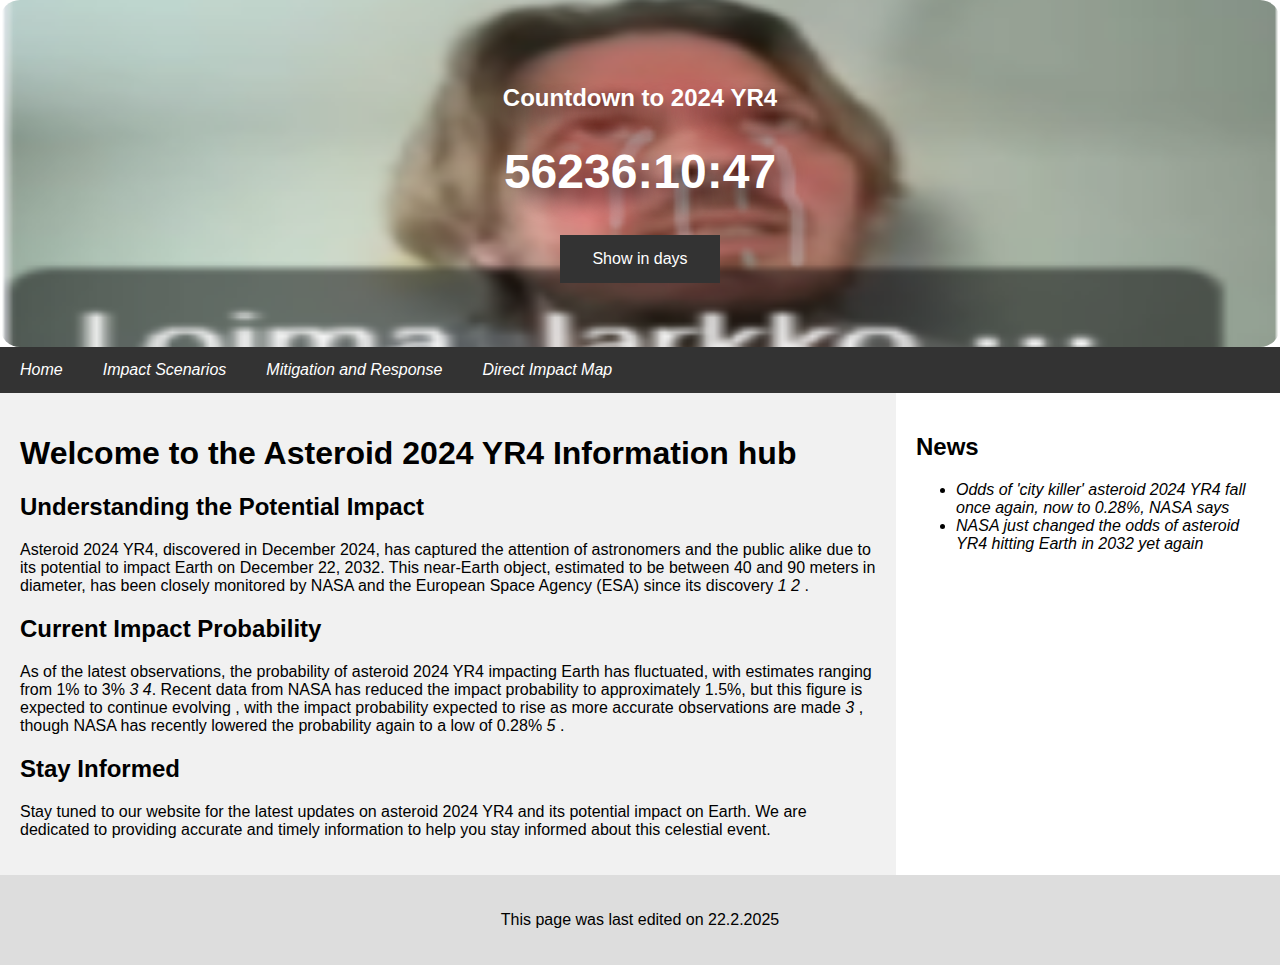
<file: Harjoitustyö – kopio/index.html>
<!DOCTYPE html>
<html>
<head>
    <title>Countdown To Impact</title>
    <link rel="stylesheet" href="css/tyylit.css">
    <meta charset="UTF-8">
    <meta name="viewport" content="width=device-width, initial-scale=1">
    <script>
        var showDays = false;

        function toggleDisplay() {
            showDays = !showDays;
            if (showDays) {
                document.getElementById("toggleButton").innerText = "Show in hours";
            } else {
                document.getElementById("toggleButton").innerText = "Show in days";
            }
            calculateTime();
        }

        function isLeapYear(year) { //Karkausvuosia varten
            return (year % 4 === 0 && year % 100 !== 0) || (year % 400 === 0);
        }

        function DaysBetween(startDate, endDate) {
            var startYear = startDate.getUTCFullYear();
            var endYear = endDate.getUTCFullYear();
            var days = 0;

            for (var year = startYear; year <= endYear; year++) {
                days += isLeapYear(year) ? 366 : 365;
            }

            var startDayOfYear = Math.floor((startDate - new Date(Date.UTC(startYear, 0, 1))) / (1000 * 60 * 60 * 24));
            var endDayOfYear = Math.floor((endDate - new Date(Date.UTC(endYear, 0, 1))) / (1000 * 60 * 60 * 24));
            
            days -= startDayOfYear;
            days -= (isLeapYear(endYear) ? 366 : 365) - endDayOfYear;

            return days;
        }

        function calculateTime() {
            var targetDate = new Date(Date.UTC(2032, 11, 22, 12, 0, 0)); // Aika UTC, jotta sama muilla aika vyöhykkeillä
            var now = new Date();
            var timeDifference = targetDate.getTime() - now.getTime();

            var days = DaysBetween(now, targetDate);
            var hours = Math.floor((timeDifference % (1000 * 60 * 60 * 24)) / (1000 * 60 * 60));
            var minutes = Math.floor((timeDifference % (1000 * 60 * 60)) / (1000 * 60));
            var seconds = Math.floor((timeDifference % (1000 * 60)) / 1000);

            if (showDays) {
                document.getElementById("timeLeft").innerHTML = + days + " days, " +
                hours + ":" + (minutes < 10 ? "0" : "") + minutes + ":" + (seconds < 10 ? "0" : "") + seconds;
            } else {
                var totalHours = Math.floor(timeDifference / (1000 * 60 * 60));
                document.getElementById("timeLeft").innerHTML = totalHours + ":" +
                (minutes < 10 ? "0" : "") + minutes + ":" + (seconds < 10 ? "0" : "") + seconds;
            }
        }

        setInterval(calculateTime, 1000);
    </script>
</head>

<body onload="calculateTime()">

<div class="header">
  <p class="note">Countdown to 2024 YR4</p>
  <h1 id="timeLeft"></h1>
  <button id="toggleButton" onclick="toggleDisplay()">Show in days</button>
</div>

<div class="navbar">
  <a href="index.html"> Home</a>
  <a href="html/impact.html"> Impact Scenarios</a>
  <a href="html/mitigation.html"> Mitigation and Response</a>
  <a href="html/map.html"> Direct Impact Map</a>
</div>

<div class="row">
  <div class="main">
    <h1>Welcome to the Asteroid 2024 YR4 Information hub</h1>

    <h2>Understanding the Potential Impact</h2>
        <p>Asteroid 2024 YR4, discovered in December 2024, has captured the attention of
          astronomers and the public alike due to its potential to impact Earth on December 22, 
          2032. This near-Earth object, estimated to be between 40 and 90 meters in diameter, has
          been closely monitored by NASA and the European Space Agency (ESA) since its discovery
          <a href="https://science.nasa.gov/solar-system/asteroids/2024-yr4/"> 1</a> <a href="https://www.esa.int/Space_Safety/Planetary_Defence/ESA_actively_monitoring_near-Earth_asteroid_2024_YR4"> 2</a>
          .
        </p>

    <h2>Current Impact Probability</h2>
        <p>As of the latest observations, the probability of asteroid 2024 YR4 impacting Earth has
          fluctuated, with estimates ranging from 1% to 3%
          <a href="https://www.cbsnews.com/news/asteroid-hitting-earth-odds-go-up-again/"> 3</a> <a href="https://www.msn.com/en-ph/news/technology/nasa-massively-lowers-impact-risk-of-city-killer-asteroid-2024-yr4-to-1-in-360/ar-AA1zrcxW"> 4</a>. Recent data from NASA has reduced the
          impact probability to approximately 1.5%, but this figure is expected to continue 
          evolving , with the impact probability expected to rise as more accurate observations are made <a href="https://www.cbsnews.com/news/asteroid-hitting-earth-odds-go-up-again/"> 3</a>
          , though NASA has recently lowered the probability again to a low of 0.28% <a href="https://eu.jsonline.com/story/news/nation/2025/02/21/nasa-odds-2024-yr4-asteroid-city-killer/79333551007/"> 5</a></li>
          .
        </p>

    <h2>Stay Informed</h2>
        <p>Stay tuned to our website for the latest updates on asteroid 2024 YR4 and its potential
          impact on Earth. We are dedicated to providing accurate and timely information to help
          you stay informed about this celestial event.
        </p>
  </div>

  <div class="side">
    <h2>News</h2>
      <ul>
        <li><a href="https://eu.jsonline.com/story/news/nation/2025/02/21/nasa-odds-2024-yr4-asteroid-city-killer/79333551007/"> Odds of 'city killer' asteroid 2024 YR4 fall once again, now to 0.28%, NASA says</a></li>
        <li><a href="https://www.livescience.com/space/asteroids/nasa-changes-odds-of-the-asteroid-hitting-earth-in-2032-yet-again-but-this-time-its-good-news">NASA just changed the odds of asteroid YR4 hitting Earth in 2032 yet again</a></li>
      </ul>
  </div>
</div>

<div class="footer">
  <p>This page was last edited on 22.2.2025</p>
</div>

</body>
</html>
</file>
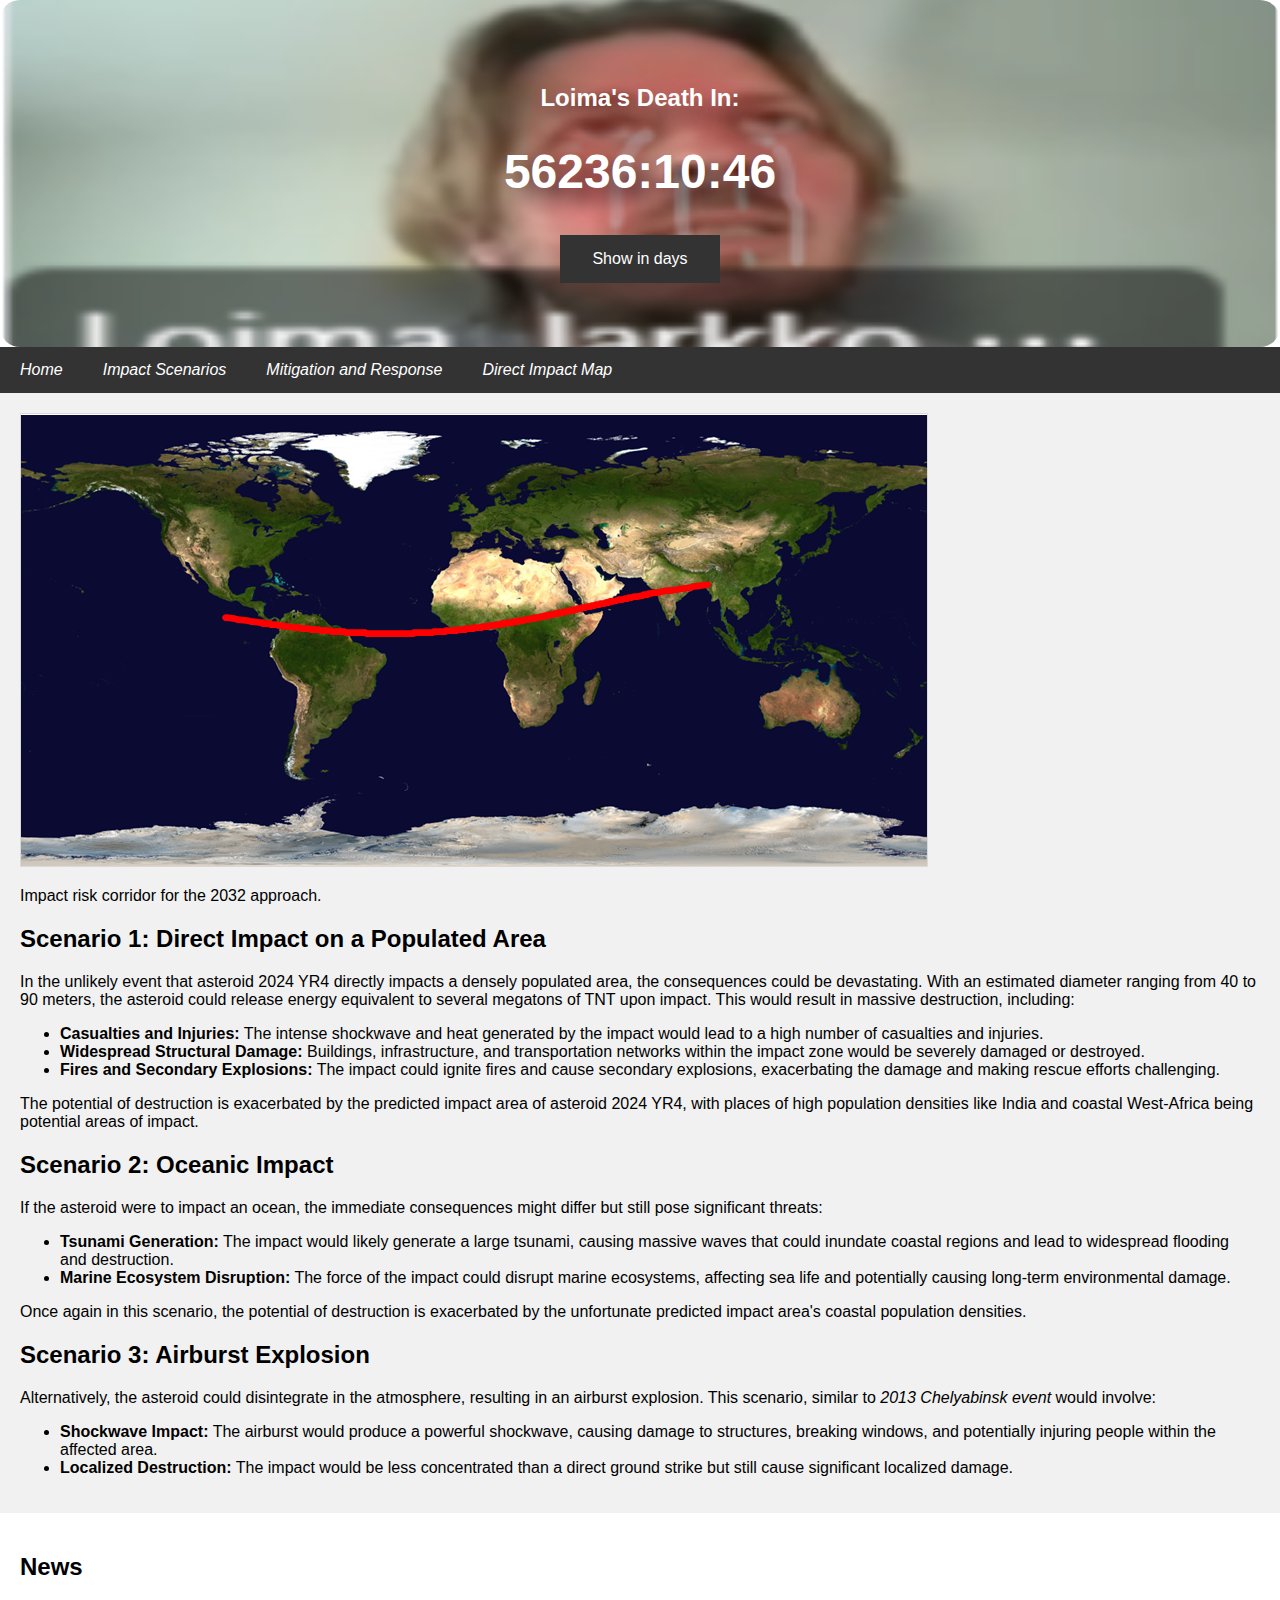
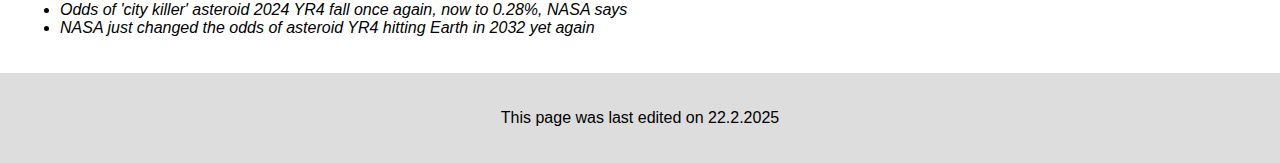
<file: Harjoitustyö – kopio/html/impact.html>
<!DOCTYPE html>
<html>
<head>
    <title>Countdown To Impact</title>
    <link rel="stylesheet" href="../css/tyylit.css">
    <meta charset="UTF-8">
    <meta name="viewport" content="width=device-width, initial-scale=1">
    <script>
        var showDays = false;

        function toggleDisplay() {
            showDays = !showDays;
            if (showDays) {
                document.getElementById("toggleButton").innerText = "Show in hours";
            } else {
                document.getElementById("toggleButton").innerText = "Show in days";
            }
            calculateTime();
        }

        function isLeapYear(year) { //Karkausvuosia varten
            return (year % 4 === 0 && year % 100 !== 0) || (year % 400 === 0);
        }

        function DaysBetween(startDate, endDate) {
            var startYear = startDate.getUTCFullYear();
            var endYear = endDate.getUTCFullYear();
            var days = 0;

            for (var year = startYear; year <= endYear; year++) {
                days += isLeapYear(year) ? 366 : 365;
            }

            var startDayOfYear = Math.floor((startDate - new Date(Date.UTC(startYear, 0, 1))) / (1000 * 60 * 60 * 24));
            var endDayOfYear = Math.floor((endDate - new Date(Date.UTC(endYear, 0, 1))) / (1000 * 60 * 60 * 24));
            
            days -= startDayOfYear;
            days -= (isLeapYear(endYear) ? 366 : 365) - endDayOfYear;

            return days;
        }

        function calculateTime() {
            var targetDate = new Date(Date.UTC(2032, 11, 22, 12, 0, 0)); // Aika UTC, jotta sama muilla aika vyöhykkeillä
            var now = new Date();
            var timeDifference = targetDate.getTime() - now.getTime();

            var days = DaysBetween(now, targetDate);
            var hours = Math.floor((timeDifference % (1000 * 60 * 60 * 24)) / (1000 * 60 * 60));
            var minutes = Math.floor((timeDifference % (1000 * 60 * 60)) / (1000 * 60));
            var seconds = Math.floor((timeDifference % (1000 * 60)) / 1000);

            if (showDays) {
                document.getElementById("timeLeft").innerHTML = days + " days, " +
                hours + ":" + (minutes < 10 ? "0" : "") + minutes + ":" + (seconds < 10 ? "0" : "") + seconds;
            } else {
                var totalHours = Math.floor(timeDifference / (1000 * 60 * 60));
                document.getElementById("timeLeft").innerHTML = totalHours + ":" +
                (minutes < 10 ? "0" : "") + minutes + ":" + (seconds < 10 ? "0" : "") + seconds;
            }
        }

        setInterval(calculateTime, 1000);
    </script>
</head>

<body onload="calculateTime()">

<div class="header">
  <p class="note">Loima's Death In:</p>
  <h1 id="timeLeft"></h1>
  <button id="toggleButton" onclick="toggleDisplay()">Show in days</button>
</div>

<div class="navbar">
  <a href="../index.html"> Home</a>
  <a href="../html/impact.html"> Impact Scenarios</a>
  <a href="../html/mitigation.html"> Mitigation and Response</a>
  <a href="../html/map.html"> Direct Impact Map</a>
</div>

<div class="row">
  <div class="main">
    <img src="../media/impact_risk.png" alt="Impact risk corridor for the 2032 approach on a map of the world">
    <p>Impact risk corridor for the 2032 approach.</p>
    <h2>Scenario 1: Direct Impact on a Populated Area</h2>
      <p>In the unlikely event that asteroid 2024 YR4 directly impacts a densely populated area, the
          consequences could be devastating. With an estimated diameter ranging from 40 to 90
          meters, the asteroid could release energy equivalent to several megatons of TNT upon
          impact. This would result in massive destruction, including: 
      </p>
      <ul>
        <li><strong>Casualties and Injuries:</strong> The intense shockwave and heat generated by the impact would lead to a high number of casualties and injuries.</li>
        <li><strong>Widespread Structural Damage:</strong> Buildings, infrastructure, and transportation networks within the impact zone would be severely damaged or destroyed.</li>
        <li><strong>Fires and Secondary Explosions:</strong> The impact could ignite fires and cause secondary explosions, exacerbating the damage and making rescue efforts challenging.</li>
      </ul>
      <p>The potential of destruction is exacerbated by the predicted impact area of asteroid 2024 YR4, with places of high population densities like India and coastal West-Africa being potential areas of impact.</p>
    <h2>Scenario 2: Oceanic Impact</h2>
      <p>If the asteroid were to impact an ocean, the immediate consequences might differ but still
      pose significant threats:
      </p>
      <ul>
        <li><strong>Tsunami Generation:</strong> The impact would likely generate a large tsunami, causing massive waves that could inundate coastal regions and lead to widespread flooding and destruction.</li>
        <li><strong>Marine Ecosystem Disruption:</strong> The force of the impact could disrupt marine ecosystems, affecting sea life and potentially causing long-term environmental damage.</li>
      </ul>
      <p>Once again in this scenario, the potential of destruction is exacerbated by the unfortunate predicted impact area's coastal population densities.</p>
    <h2>Scenario 3: Airburst Explosion</h2>
      <p>
        Alternatively, the asteroid could disintegrate in the atmosphere, resulting in an airburst explosion. This scenario, similar to <a href="https://en.wikipedia.org/wiki/Chelyabinsk_meteor"> 2013 Chelyabinsk event</a> would involve:
      </p>
      <ul>
        <li><strong>Shockwave Impact:</strong> The airburst would produce a powerful shockwave, causing damage to structures, breaking windows, and potentially injuring people within the affected area.</li>
        <li><strong>Localized Destruction:</strong> The impact would be less concentrated than a direct ground strike but still cause significant localized damage.</li>
      </ul>
  </div>

  <div class="side">
    <h2>News</h2>
    <ul>
      <li><a href="https://eu.jsonline.com/story/news/nation/2025/02/21/nasa-odds-2024-yr4-asteroid-city-killer/79333551007/"> Odds of 'city killer' asteroid 2024 YR4 fall once again, now to 0.28%, NASA says</a></li>
      <li><a href="https://www.livescience.com/space/asteroids/nasa-changes-odds-of-the-asteroid-hitting-earth-in-2032-yet-again-but-this-time-its-good-news">NASA just changed the odds of asteroid YR4 hitting Earth in 2032 yet again</a></li>
    </ul>
  </div>
</div>

<div class="footer">
  <p>This page was last edited on 22.2.2025</p>
</div>

</body>
</html>
</file>
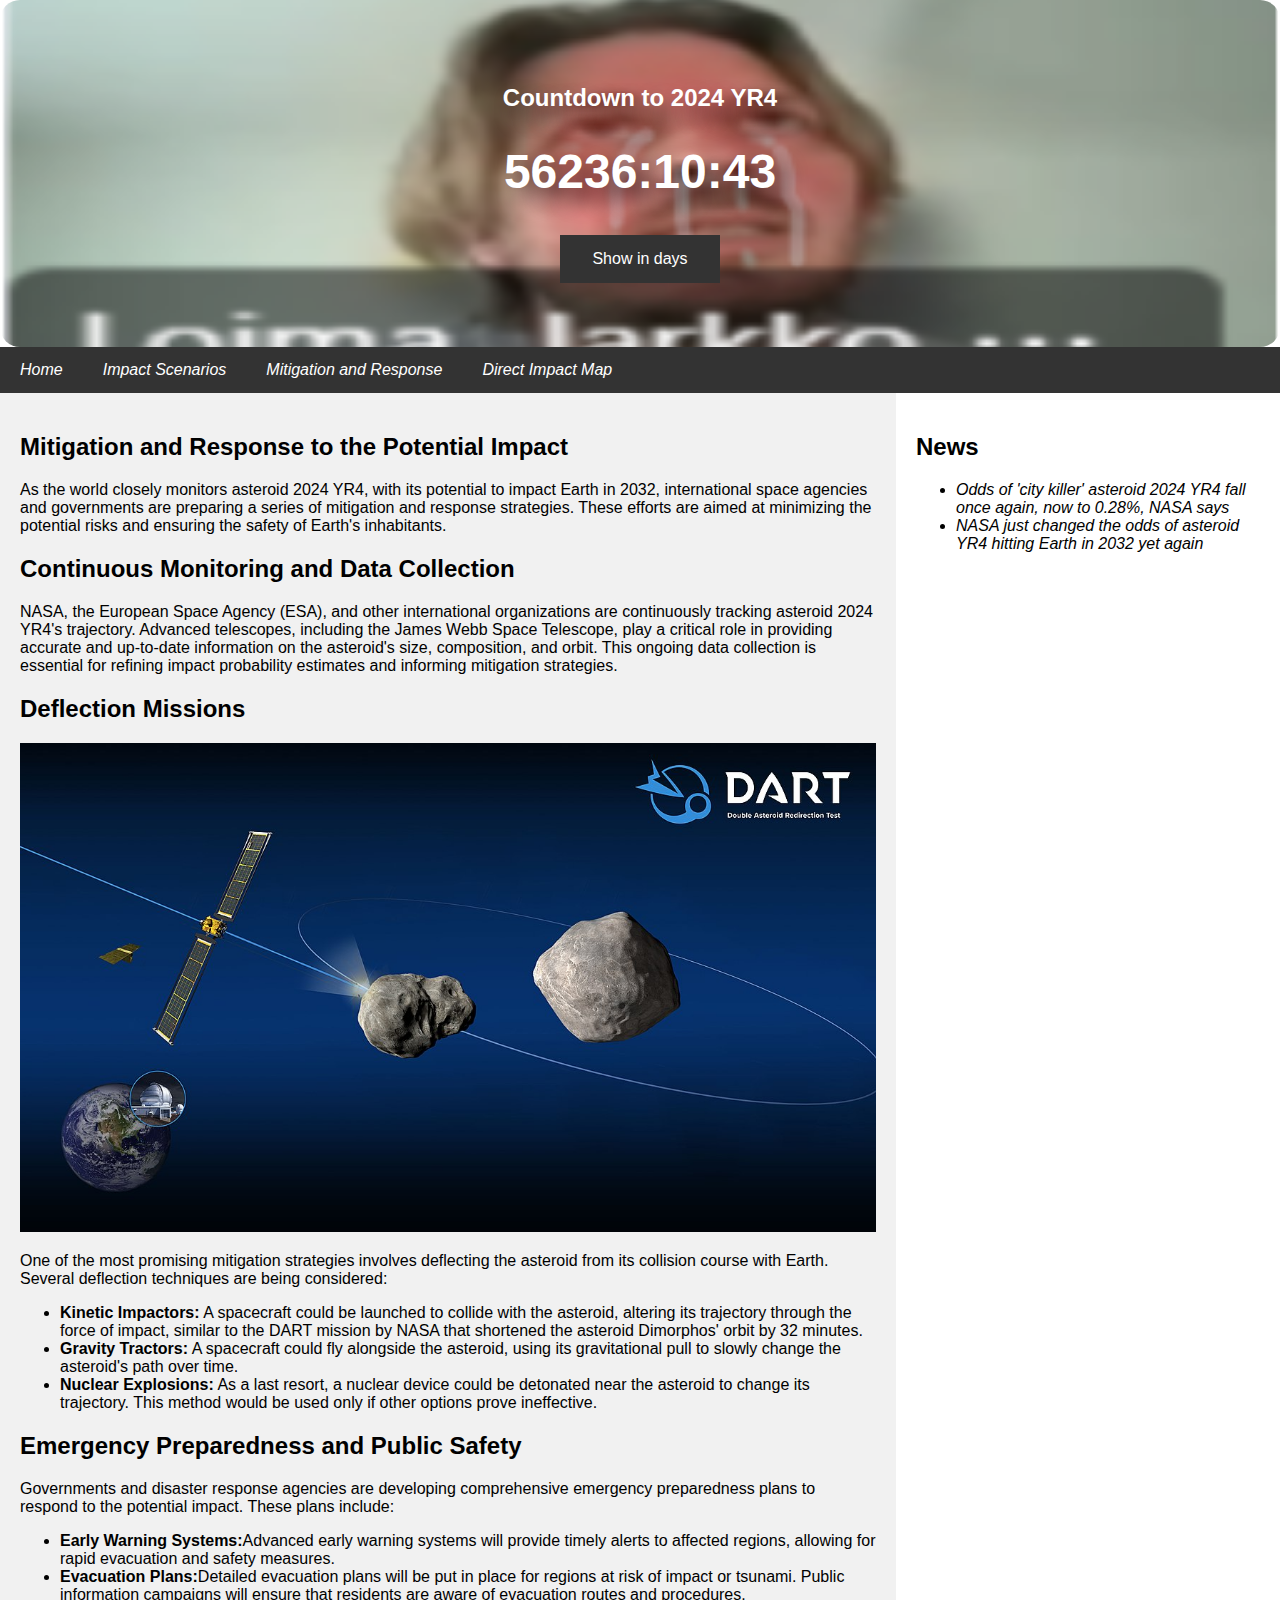
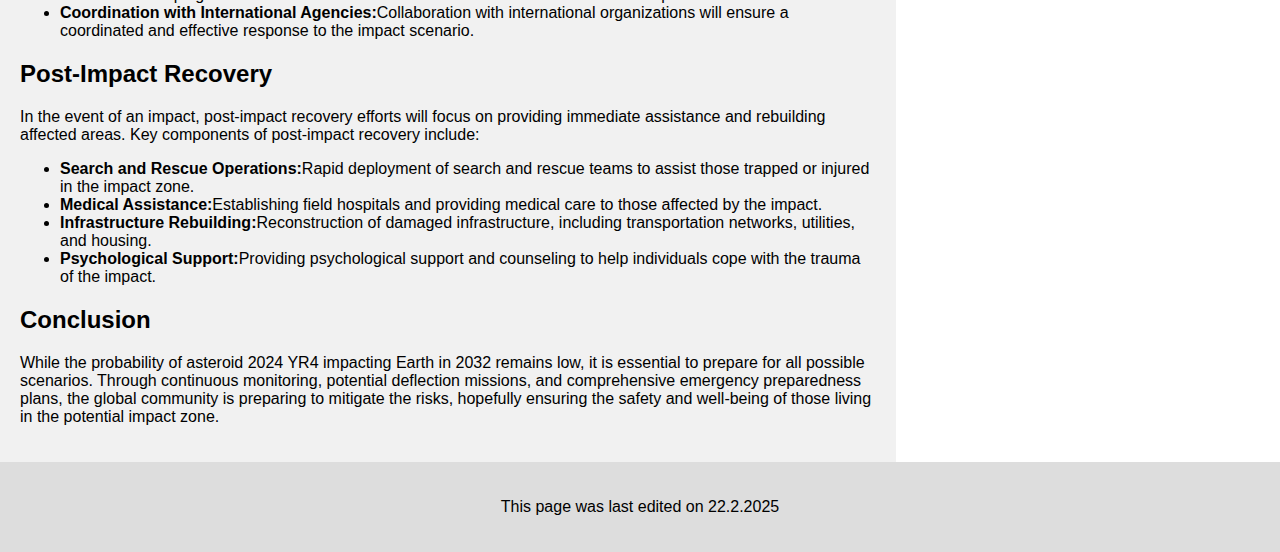
<file: Harjoitustyö – kopio/html/mitigation.html>
<!DOCTYPE html>
<html>
<head>
    <title>Countdown To Impact</title>
    <link rel="stylesheet" href="../css/tyylit.css">
    <meta charset="UTF-8">
    <meta name="viewport" content="width=device-width, initial-scale=1">
    <script>
        var showDays = false;

        function toggleDisplay() {
            showDays = !showDays;
            if (showDays) {
                document.getElementById("toggleButton").innerText = "Show in hours";
            } else {
                document.getElementById("toggleButton").innerText = "Show in days";
            }
            calculateTime();
        }

        function isLeapYear(year) { //Karkausvuosia varten
            return (year % 4 === 0 && year % 100 !== 0) || (year % 400 === 0);
        }

        function DaysBetween(startDate, endDate) {
            var startYear = startDate.getUTCFullYear();
            var endYear = endDate.getUTCFullYear();
            var days = 0;

            for (var year = startYear; year <= endYear; year++) {
                days += isLeapYear(year) ? 366 : 365;
            }

            var startDayOfYear = Math.floor((startDate - new Date(Date.UTC(startYear, 0, 1))) / (1000 * 60 * 60 * 24));
            var endDayOfYear = Math.floor((endDate - new Date(Date.UTC(endYear, 0, 1))) / (1000 * 60 * 60 * 24));
            
            days -= startDayOfYear;
            days -= (isLeapYear(endYear) ? 366 : 365) - endDayOfYear;

            return days;
        }

        function calculateTime() {
            var targetDate = new Date(Date.UTC(2032, 11, 22, 12, 0, 0)); // Aika UTC, jotta sama muilla aika vyöhykkeillä
            var now = new Date();
            var timeDifference = targetDate.getTime() - now.getTime();

            var days = DaysBetween(now, targetDate);
            var hours = Math.floor((timeDifference % (1000 * 60 * 60 * 24)) / (1000 * 60 * 60));
            var minutes = Math.floor((timeDifference % (1000 * 60 * 60)) / (1000 * 60));
            var seconds = Math.floor((timeDifference % (1000 * 60)) / 1000);

            if (showDays) {
                document.getElementById("timeLeft").innerHTML = days + " days, " +
                hours + ":" + (minutes < 10 ? "0" : "") + minutes + ":" + (seconds < 10 ? "0" : "") + seconds;
            } else {
                var totalHours = Math.floor(timeDifference / (1000 * 60 * 60));
                document.getElementById("timeLeft").innerHTML = totalHours + ":" +
                (minutes < 10 ? "0" : "") + minutes + ":" + (seconds < 10 ? "0" : "") + seconds;
            }
        }

        setInterval(calculateTime, 1000);
    </script>
</head>

<body onload="calculateTime()">

<div class="header">
  <p class="note">Countdown to 2024 YR4</p>
  <h1 id="timeLeft"></h1>
  <button id="toggleButton" onclick="toggleDisplay()">Show in days</button>
</div>

<div class="navbar">
    <a href="../index.html"> Home</a>
    <a href="../html/impact.html"> Impact Scenarios</a>
    <a href="../html/mitigation.html"> Mitigation and Response</a>
    <a href="../html/map.html"> Direct Impact Map</a>
</div>

<div class="row">
  <div class="main">
    <h2>Mitigation and Response to the Potential Impact</h2>
        <p>As the world closely monitors asteroid 2024 YR4, with its potential to impact Earth in
            2032, international space agencies and governments are preparing a series of mitigation
            and response strategies. These efforts are aimed at minimizing the potential risks and
            ensuring the safety of Earth's inhabitants.
        </p>

    <h2>Continuous Monitoring and Data Collection</h2>
        <p>NASA, the European Space Agency (ESA), and other international organizations are
            continuously tracking asteroid 2024 YR4's trajectory. Advanced telescopes, including the
            James Webb Space Telescope, play a critical role in providing accurate and up-to-date
            information on the asteroid's size, composition, and orbit. This ongoing data collection is
            essential for refining impact probability estimates and informing mitigation strategies.
        </p>

    <h2>Deflection Missions</h2>
    <img src="../media/DART.jpg" alt="A poster of NASA's DART mission" style="width: 100%; height: auto;">
        <p>One of the most promising mitigation strategies involves deflecting the asteroid from its
            collision course with Earth. Several deflection techniques are being considered:
        </p>
        <ul>
            <li><strong>Kinetic Impactors:</strong> A spacecraft could be launched to collide with the asteroid, altering its trajectory through the force of impact, similar to the DART mission by NASA that shortened the asteroid Dimorphos' orbit by 32 minutes.</li>
            <li><strong>Gravity Tractors:</strong> A spacecraft could fly alongside the asteroid, using its gravitational pull to slowly change the asteroid's path over time.</li>
            <li><strong>Nuclear Explosions:</strong> As a last resort, a nuclear device could be detonated near the asteroid to change its trajectory. This method would be used only if other options prove ineffective.</li>
        </ul>
    <h2>Emergency Preparedness and Public Safety</h2>
        <p>Governments and disaster response agencies are developing comprehensive emergency
            preparedness plans to respond to the potential impact. These plans include:
        </p>
        <ul>
            <li><strong>Early Warning Systems:</strong>Advanced early warning systems will provide timely alerts to affected regions, allowing for rapid evacuation and safety measures.</li>
            <li><strong>Evacuation Plans:</strong>Detailed evacuation plans will be put in place for regions at risk of impact or tsunami. Public information campaigns will ensure that residents are aware of evacuation routes and procedures.</li>
            <li><strong>Coordination with International Agencies:</strong>Collaboration with international organizations will ensure a coordinated and effective response to the impact scenario.</li>
        </ul>
    <h2>Post-Impact Recovery</h2>
        <p>In the event of an impact, post-impact recovery efforts will focus on providing immediate
            assistance and rebuilding affected areas. Key components of post-impact recovery include:
        </p>
        <ul>
            <li><strong>Search and Rescue Operations:</strong>Rapid deployment of search and rescue teams to assist those trapped or injured in the impact zone.</li>
            <li><strong>Medical Assistance:</strong>Establishing field hospitals and providing medical care to those affected by the impact.</li>
            <li><strong>Infrastructure Rebuilding:</strong>Reconstruction of damaged infrastructure, including transportation networks, utilities, and housing.</li>
            <li><strong>Psychological Support:</strong>Providing psychological support and counseling to help individuals cope with the trauma of the impact.</li>
        </ul>
    <h2>Conclusion</h2>
        <p>While the probability of asteroid 2024 YR4 impacting Earth in 2032 remains low, it is
            essential to prepare for all possible scenarios. Through continuous monitoring, potential
            deflection missions, and comprehensive emergency preparedness plans, the global
            community is preparing to mitigate the risks, hopefully ensuring the safety and well-being of
            those living in the potential impact zone.
        </p>
  </div>

  <div class="side">
    <h2>News</h2>
    <ul>
        <li><a href="https://eu.jsonline.com/story/news/nation/2025/02/21/nasa-odds-2024-yr4-asteroid-city-killer/79333551007/"> Odds of 'city killer' asteroid 2024 YR4 fall once again, now to 0.28%, NASA says</a></li>
        <li><a href="https://www.livescience.com/space/asteroids/nasa-changes-odds-of-the-asteroid-hitting-earth-in-2032-yet-again-but-this-time-its-good-news">NASA just changed the odds of asteroid YR4 hitting Earth in 2032 yet again</a></li>
      </ul>
  </div>
</div>

<div class="footer">
  <p>This page was last edited on 22.2.2025</p>
</div>

</body>
</html>
</file>
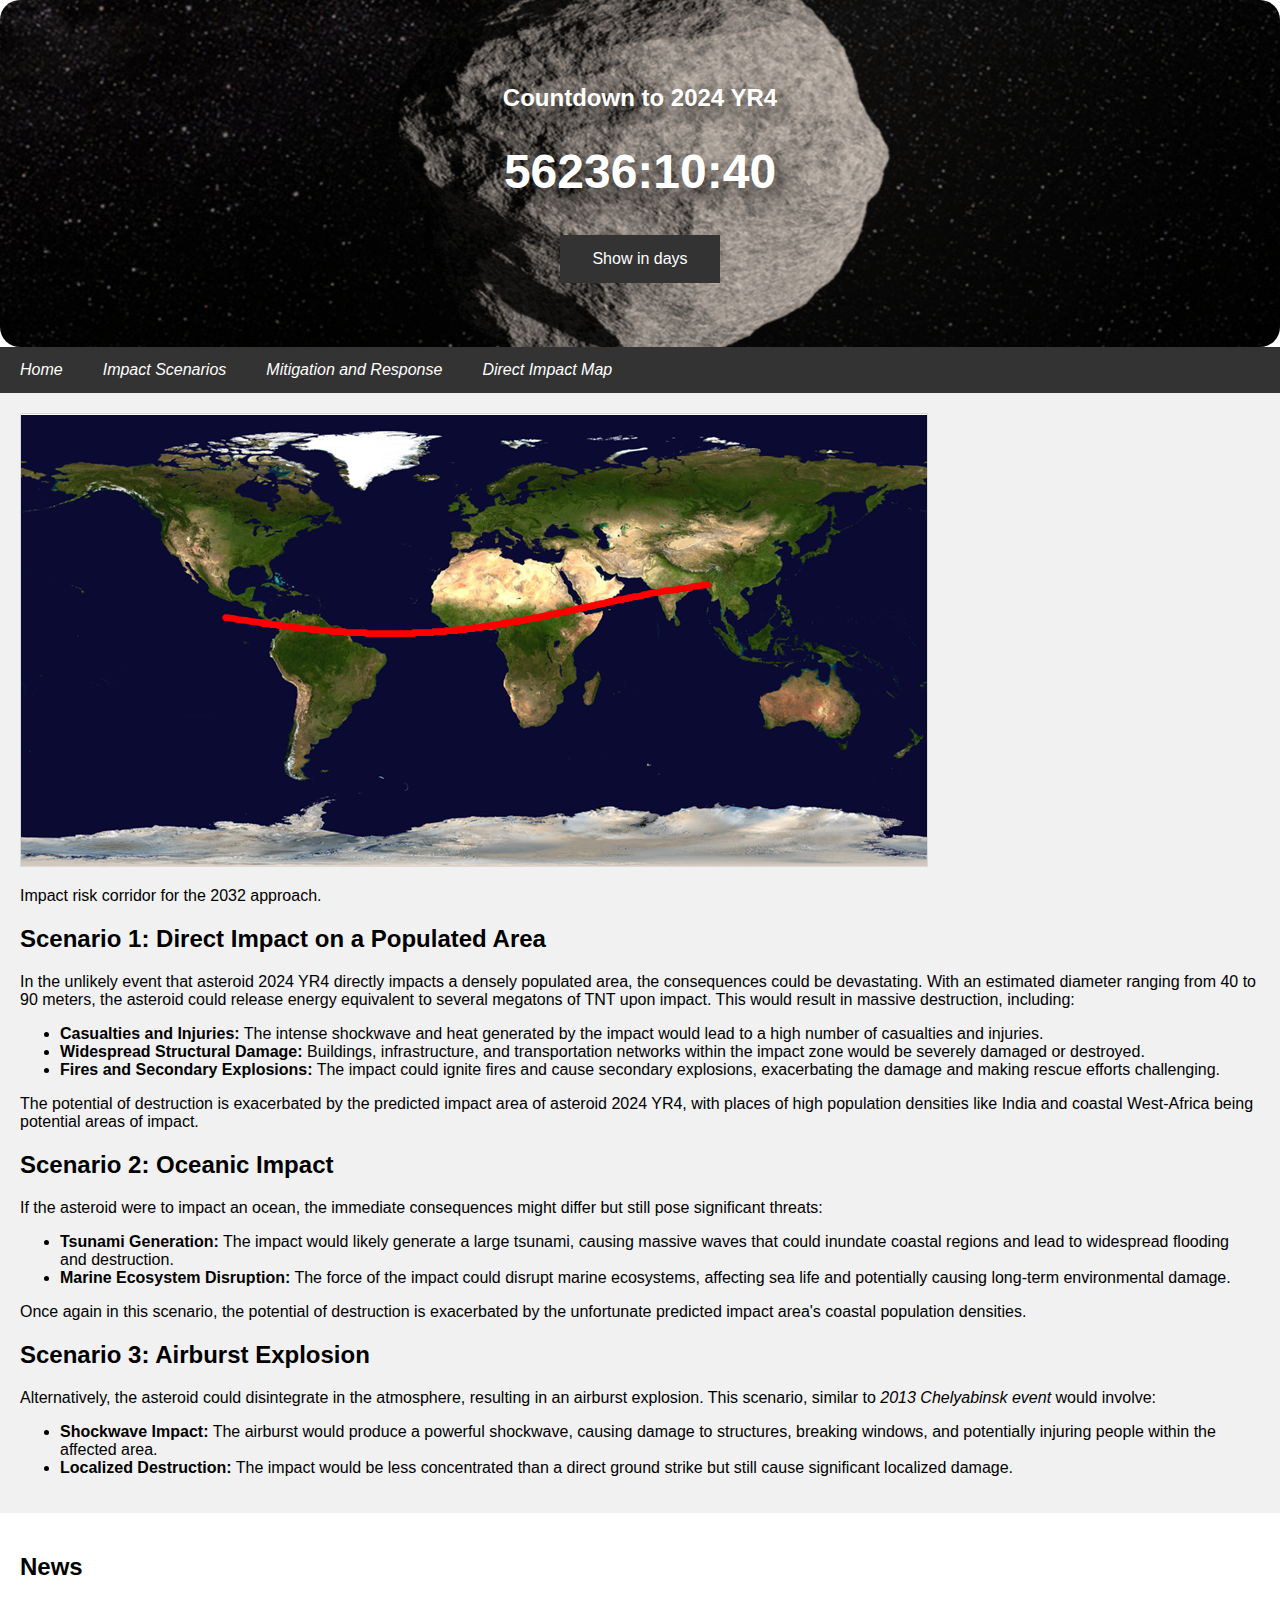
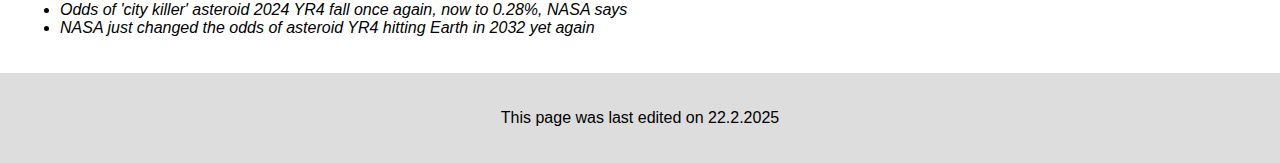
<file: Harjoitustyö/html/impact.html>
<!DOCTYPE html>
<html>
<head>
    <title>Countdown To Impact</title>
    <link rel="stylesheet" href="../css/tyylit.css">
    <meta charset="UTF-8">
    <meta name="viewport" content="width=device-width, initial-scale=1">
    <script>
        var showDays = false;

        function toggleDisplay() {
            showDays = !showDays;
            if (showDays) {
                document.getElementById("toggleButton").innerText = "Show in hours";
            } else {
                document.getElementById("toggleButton").innerText = "Show in days";
            }
            calculateTime();
        }

        function isLeapYear(year) { //Karkausvuosia varten
            return (year % 4 === 0 && year % 100 !== 0) || (year % 400 === 0);
        }

        function DaysBetween(startDate, endDate) {
            var startYear = startDate.getUTCFullYear();
            var endYear = endDate.getUTCFullYear();
            var days = 0;

            for (var year = startYear; year <= endYear; year++) {
                days += isLeapYear(year) ? 366 : 365;
            }

            var startDayOfYear = Math.floor((startDate - new Date(Date.UTC(startYear, 0, 1))) / (1000 * 60 * 60 * 24));
            var endDayOfYear = Math.floor((endDate - new Date(Date.UTC(endYear, 0, 1))) / (1000 * 60 * 60 * 24));
            
            days -= startDayOfYear;
            days -= (isLeapYear(endYear) ? 366 : 365) - endDayOfYear;

            return days;
        }

        function calculateTime() {
            var targetDate = new Date(Date.UTC(2032, 11, 22, 12, 0, 0)); // Aika UTC, jotta sama muilla aika vyöhykkeillä
            var now = new Date();
            var timeDifference = targetDate.getTime() - now.getTime();

            var days = DaysBetween(now, targetDate);
            var hours = Math.floor((timeDifference % (1000 * 60 * 60 * 24)) / (1000 * 60 * 60));
            var minutes = Math.floor((timeDifference % (1000 * 60 * 60)) / (1000 * 60));
            var seconds = Math.floor((timeDifference % (1000 * 60)) / 1000);

            if (showDays) {
                document.getElementById("timeLeft").innerHTML = days + " days, " +
                hours + ":" + (minutes < 10 ? "0" : "") + minutes + ":" + (seconds < 10 ? "0" : "") + seconds;
            } else {
                var totalHours = Math.floor(timeDifference / (1000 * 60 * 60));
                document.getElementById("timeLeft").innerHTML = totalHours + ":" +
                (minutes < 10 ? "0" : "") + minutes + ":" + (seconds < 10 ? "0" : "") + seconds;
            }
        }

        setInterval(calculateTime, 1000);
    </script>
</head>

<body onload="calculateTime()">

<div class="header">
  <p class="note">Countdown to 2024 YR4</p>
  <h1 id="timeLeft"></h1>
  <button id="toggleButton" onclick="toggleDisplay()">Show in days</button>
</div>

<div class="navbar">
  <a href="../index.html"> Home</a>
  <a href="../html/impact.html"> Impact Scenarios</a>
  <a href="../html/mitigation.html"> Mitigation and Response</a>
  <a href="../html/map.html"> Direct Impact Map</a>
</div>

<div class="row">
  <div class="main">
    <img src="../media/impact_risk.png" alt="Impact risk corridor for the 2032 approach on a map of the world">
    <p>Impact risk corridor for the 2032 approach.</p>
    <h2>Scenario 1: Direct Impact on a Populated Area</h2>
      <p>In the unlikely event that asteroid 2024 YR4 directly impacts a densely populated area, the
          consequences could be devastating. With an estimated diameter ranging from 40 to 90
          meters, the asteroid could release energy equivalent to several megatons of TNT upon
          impact. This would result in massive destruction, including: 
      </p>
      <ul>
        <li><strong>Casualties and Injuries:</strong> The intense shockwave and heat generated by the impact would lead to a high number of casualties and injuries.</li>
        <li><strong>Widespread Structural Damage:</strong> Buildings, infrastructure, and transportation networks within the impact zone would be severely damaged or destroyed.</li>
        <li><strong>Fires and Secondary Explosions:</strong> The impact could ignite fires and cause secondary explosions, exacerbating the damage and making rescue efforts challenging.</li>
      </ul>
      <p>The potential of destruction is exacerbated by the predicted impact area of asteroid 2024 YR4, with places of high population densities like India and coastal West-Africa being potential areas of impact.</p>
    <h2>Scenario 2: Oceanic Impact</h2>
      <p>If the asteroid were to impact an ocean, the immediate consequences might differ but still
      pose significant threats:
      </p>
      <ul>
        <li><strong>Tsunami Generation:</strong> The impact would likely generate a large tsunami, causing massive waves that could inundate coastal regions and lead to widespread flooding and destruction.</li>
        <li><strong>Marine Ecosystem Disruption:</strong> The force of the impact could disrupt marine ecosystems, affecting sea life and potentially causing long-term environmental damage.</li>
      </ul>
      <p>Once again in this scenario, the potential of destruction is exacerbated by the unfortunate predicted impact area's coastal population densities.</p>
    <h2>Scenario 3: Airburst Explosion</h2>
      <p>
        Alternatively, the asteroid could disintegrate in the atmosphere, resulting in an airburst explosion. This scenario, similar to <a href="https://en.wikipedia.org/wiki/Chelyabinsk_meteor"> 2013 Chelyabinsk event</a> would involve:
      </p>
      <ul>
        <li><strong>Shockwave Impact:</strong> The airburst would produce a powerful shockwave, causing damage to structures, breaking windows, and potentially injuring people within the affected area.</li>
        <li><strong>Localized Destruction:</strong> The impact would be less concentrated than a direct ground strike but still cause significant localized damage.</li>
      </ul>
  </div>

  <div class="side">
    <h2>News</h2>
    <ul>
      <li><a href="https://eu.jsonline.com/story/news/nation/2025/02/21/nasa-odds-2024-yr4-asteroid-city-killer/79333551007/"> Odds of 'city killer' asteroid 2024 YR4 fall once again, now to 0.28%, NASA says</a></li>
      <li><a href="https://www.livescience.com/space/asteroids/nasa-changes-odds-of-the-asteroid-hitting-earth-in-2032-yet-again-but-this-time-its-good-news">NASA just changed the odds of asteroid YR4 hitting Earth in 2032 yet again</a></li>
    </ul>
  </div>
</div>

<div class="footer">
  <p>This page was last edited on 22.2.2025</p>
</div>

</body>
</html>
</file>
<file: Harjoitustyö – kopio/css/tyylit.css>
* {
  box-sizing: border-box;
}

a {
  color: black;
  font-size: 16px;
  font-style: italic;
  text-decoration: none;
}

a:hover {
  color: blue; /* Change color when hovering */
  font-size: 16px;
  font-style: italic;
  text-decoration: none;
}

body {
  font-family: Arial;
  margin: 0;
}

.header {
  padding: 60px;
  text-align: center;
  background: #000000;
  background-image: url('../media/2024_YR4.png');
    background-size: cover;
    background-repeat: no-repeat;
    background-position: center center;
  text-shadow: 12px 12px 20px rgba(0, 0, 0, 0.7);
  border-radius: 20px;
  font-size: 2em;
  font-weight: bold;
  color: white;
}

.header h1{
  font-size: 48px;
}

button {
  background-color: #333; /* Green background */
  border: none; /* Remove borders */
  color: white; /* White text */
  padding: 15px 32px; /* Some padding */
  text-align: center; /* Centered text */
  text-decoration: none; /* Remove underline */
  display: inline-block; /* Make the button inline */
  font-size: 16px; /* Increase font size */
  margin: 4px 2px; /* Some margin */
  cursor: pointer; /* Pointer/hand icon */
}

button:hover {
 background-color: #ddd;
 color: black;
}

.note {
  text-align: center;
  font-size: 24px;
}

.footer {
  padding: 20px;
  text-align: center;
  background: #ddd;
  font-size: 16px;
}

/* Navigaatiopalkki */
.navbar {
  display: flex;
  background-color: #333;
}

.navbar a {
  color: white;
  padding: 14px 20px;
  text-decoration: none;
  text-align: center;
}

.navbar a:hover {
  background-color: #ddd;
  color: black;
}

/* Flexbox-rivit ja -sarakkeet */
.row {  
  display: flex;
  flex-wrap: wrap;
}

.main {
  flex: 70%;
  background-color: #f1f1f1;
  padding: 20px;
}

.side {
  flex: 30%;
  background-color: white;
  padding: 20px;
}

@media screen and (max-width: 800px) {
  .row, .navbar {   
    flex-direction: column;
  }
}

button:hover {
  background-color: #ddd;
  color: black;
 }
</file>
<file: Harjoitustyö/css/tyylit.css>
* {
  box-sizing: border-box;
}

a {
  color: black;
  font-size: 16px;
  font-style: italic;
  text-decoration: none;
}

a:hover {
  color: blue; /* Change color when hovering */
  font-size: 16px;
  font-style: italic;
  text-decoration: none;
}

body {
  font-family: Arial;
  margin: 0;
}

.header {
  padding: 60px;
  text-align: center;
  background: #000000;
  background-image: url('../media/2024_YR4.png');
    background-size: cover;
    background-repeat: no-repeat;
    background-position: center center;
  text-shadow: 12px 12px 20px rgba(0, 0, 0, 0.7);
  border-radius: 20px;
  font-size: 2em;
  font-weight: bold;
  color: white;
}

.header h1{
  font-size: 48px;
}

button {
  background-color: #333; /* Green background */
  border: none; /* Remove borders */
  color: white; /* White text */
  padding: 15px 32px; /* Some padding */
  text-align: center; /* Centered text */
  text-decoration: none; /* Remove underline */
  display: inline-block; /* Make the button inline */
  font-size: 16px; /* Increase font size */
  margin: 4px 2px; /* Some margin */
  cursor: pointer; /* Pointer/hand icon */
}

button:hover {
 background-color: #ddd;
 color: black;
}

.note {
  text-align: center;
  font-size: 24px;
}

.footer {
  padding: 20px;
  text-align: center;
  background: #ddd;
  font-size: 16px;
}

/* Navigaatiopalkki */
.navbar {
  display: flex;
  background-color: #333;
}

.navbar a {
  color: white;
  padding: 14px 20px;
  text-decoration: none;
  text-align: center;
}

.navbar a:hover {
  background-color: #ddd;
  color: black;
}

/* Flexbox-rivit ja -sarakkeet */
.row {  
  display: flex;
  flex-wrap: wrap;
}

.main {
  flex: 70%;
  background-color: #f1f1f1;
  padding: 20px;
}

.side {
  flex: 30%;
  background-color: white;
  padding: 20px;
}

@media screen and (max-width: 800px) {
  .row, .navbar {   
    flex-direction: column;
  }
}

button:hover {
  background-color: #ddd;
  color: black;
 }
</file>
